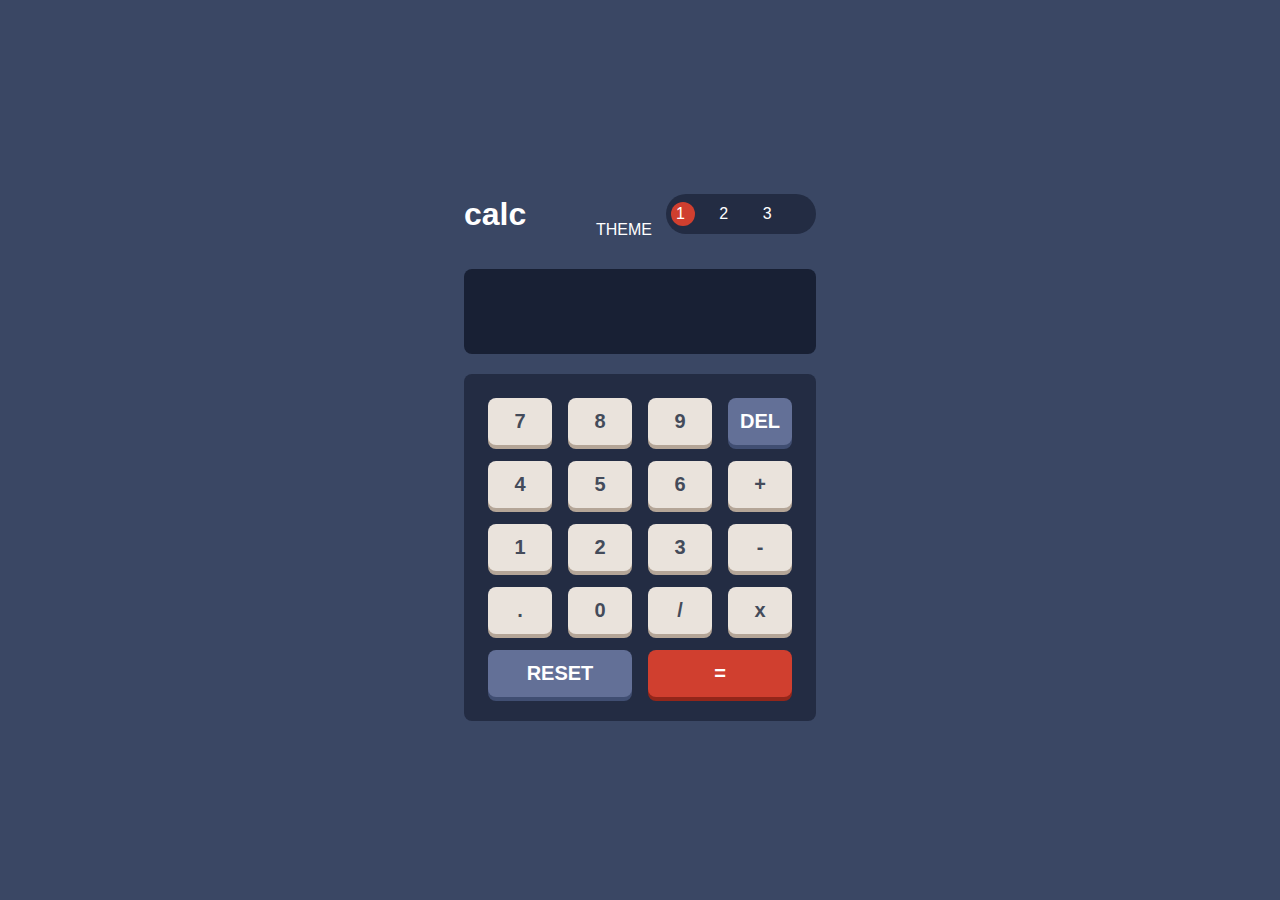
<file: index.html>
<!DOCTYPE html>
<html lang="pt-BR">
<head>
  <meta charset="UTF-8">
  <meta name="viewport" content="width=device-width, initial-scale=1.0">
  <title>Calculadora</title>
  <!-- GOOGLE FONTS -->
  <link rel="preconnect" href="https://fonts.googleapis.com">
  <link rel="preconnect" href="https://fonts.gstatic.com" crossorigin>
  <link href="https://fonts.googleapis.com/css2?family=Montserrat:ital,wght@0,100..900;1,100..900&family=Raleway:ital,wght@0,100..900;1,100..900&family=Ubuntu:ital,wght@0,300;0,400;0,500;0,700;1,300;1,400;1,500;1,700&display=swap" rel="stylesheet">
  <link rel="stylesheet" href="css/styles.css">
</head>
<body class="theme-1">
  <main class="calculator">
    <!-- Cabeçalho -->
    <header class="calculator__header px-3 py-2">
      <h1 class="calculator__title m-0">calc</h1>

      <div class="theme-switch gap-3">
        <span class="theme-switch__label">THEME</span>

        <!-- área clicável do switch -->
        <div class="theme-switch__options" id="themeSwitch" role="switch">
          <span class="theme-option">1</span>
          <span class="theme-option">2</span>
          <span class="theme-option">3</span>

          <!-- toggle (círculo) -->
          <div class="theme-switch__toggle">
            <span class="theme-switch__circle" id="themeCircle"></span>
          </div>
        </div>
      </div>
    </header>

    <!-- Tela -->
    <section class="calculator__screen">
      <output class="calculator__output" id="result"></output>
    </section>

    <!-- Teclado -->
    <section class="calculator__keys">
      <div class="keys-grid">
        <button onclick="insert('7')">7</button>
        <button onclick="insert('8')">8</button>
        <button onclick="insert('9')">9</button>
        <button class="key-func" onclick="del()">DEL</button>

        <button onclick="insert('4')">4</button>
        <button onclick="insert('5')">5</button>
        <button onclick="insert('6')">6</button>
        <button onclick="insertOperation('+')" id="operation">+</button>

        <button onclick="insert('1')">1</button>
        <button onclick="insert('2')">2</button>
        <button onclick="insert('3')">3</button>
        <button onclick="insertOperation('-')" id="operation">-</button>

        <button onclick="insertOperation('.')">.</button>
        <button onclick="insert('0')">0</button>
        <button onclick="insertOperation('/')" id="operation">/</button>
        <button onclick="insertOperation('x')" id="operation">x</button>

        <button class="key-reset" onclick="resetCalc()">RESET</button>
        <button class="key-equal" onclick="calculate()">=</button>
      </div>
    </section>
  </main>
  <script src="js/script.js"></script>
</body>
</html>
</file>
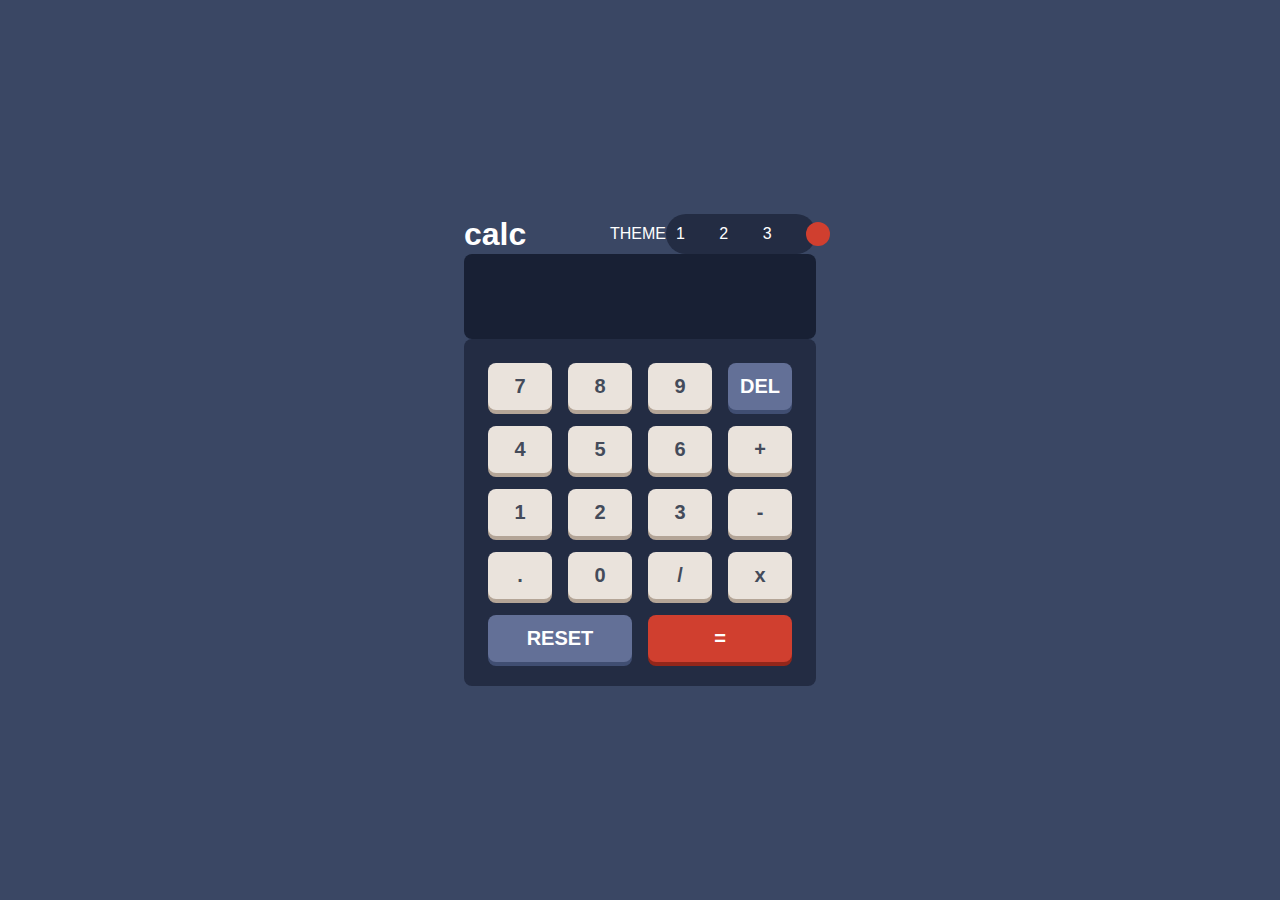
<file: clone/index.html>
<!DOCTYPE html>
<html lang="pt-BR">
<head>
  <meta charset="UTF-8">
  <meta name="viewport" content="width=device-width, initial-scale=1.0">
  <title>Calculadora</title>
  <!-- GOOGLE FONTS -->
  <link rel="preconnect" href="https://fonts.googleapis.com">
  <link rel="preconnect" href="https://fonts.gstatic.com" crossorigin>
  <link href="https://fonts.googleapis.com/css2?family=Montserrat:ital,wght@0,100..900;1,100..900&family=Raleway:ital,wght@0,100..900;1,100..900&family=Ubuntu:ital,wght@0,300;0,400;0,500;0,700;1,300;1,400;1,500;1,700&display=swap" rel="stylesheet">
  <link rel="stylesheet" href="css/styles.css">
</head>
<body class="theme-1">
  <main class="calculator">
    <!-- Cabeçalho -->
    <header class="calculator__header px-3 py-2">
      <h1 class="calculator__title m-0">calc</h1>

      <div class="theme-switch gap-3">
        <span class="theme-switch__label">THEME</span>

        <!-- área clicável do switch -->
        <div class="theme-switch__options" id="themeSwitch" role="switch">
          <span class="theme-option">1</span>
          <span class="theme-option">2</span>
          <span class="theme-option">3</span>

          <!-- toggle (círculo) -->
          <div class="theme-switch__toggle">
            <span class="theme-switch__circle" id="themeCircle"></span>
          </div>
        </div>
      </div>
    </header>

    <!-- Tela -->
    <section class="calculator__screen">
      <output class="calculator__output" id="result"></output>
    </section>


    <!-- Teclado -->
    <section class="calculator__keys">
      <div class="keys-grid">
        <button onclick="insert('7')">7</button>
        <button onclick="insert('8')">8</button>
        <button onclick="insert('9')">9</button>
        <button class="key-func" onclick="del()">DEL</button>

        <button onclick="insert('4')">4</button>
        <button onclick="insert('5')">5</button>
        <button onclick="insert('6')">6</button>
        <button onclick="insertOperation('+')">+</button>

        <button onclick="insert('1')">1</button>
        <button onclick="insert('2')">2</button>
        <button onclick="insert('3')">3</button>
        <button onclick="insertOperation('-')">-</button>

        <button>.</button>
        <button onclick="insert('0')">0</button>
        <button onclick="insertOperation('/')">/</button>
        <button onclick="insertOperation('x')">x</button>

        <button class="key-reset" onclick="resetCalc()">RESET</button>
        <button class="key-equal" onclick="calculate()">=</button>
      </div>
    </section>
  </main>
  <script src="js/script.js"></script>
</body>
</html>
</file>
<file: css/styles.css>
:root {
  /* THEME 1 (default) */
  --main-bg: hsl(222, 26%, 31%);
  --toggle-bg: hsl(223, 31%, 20%);
  --screen-bg: hsl(224, 36%, 15%);

  --key-bg-blue: hsl(225, 21%, 49%);
  --key-shadow-blue: hsl(224, 28%, 35%);

  --key-bg-red: hsl(6, 63%, 50%);
  --key-shadow-red: hsl(6, 70%, 34%);

  --key-bg-orange: hsl(30, 25%, 89%);
  --key-shadow-orange: hsl(28, 16%, 65%);

  --text-dark-blue: hsl(221, 14%, 31%);
  --text-white: hsl(0, 0%, 100%);

  --font-family: 'League Spartan', sans-serif;
  --font-weight-bold: 700;
  --font-size-numbers: 32px;
}

/* THEME 2 */
body.theme-2 {
  --main-bg: hsl(0, 0%, 90%);
  --toggle-bg: hsl(0, 5%, 81%);
  --screen-bg: hsl(0, 0%, 93%);

  --key-bg-blue: hsl(185, 42%, 37%);
  --key-shadow-blue: hsl(185, 58%, 25%);

  --key-bg-red: hsl(25, 98%, 40%);
  --key-shadow-red: hsl(25, 99%, 27%);

  --key-bg-orange: hsl(45, 7%, 89%);
  --key-shadow-orange: hsl(35, 11%, 61%);

  --text-dark-blue: hsl(60, 10%, 19%);
  --text-white-header: hsl(268, 71%, 12%);
  --text-white: hsl(0, 0%, 100%);
}

/* THEME 3 */
body.theme-3 {
  --main-bg: hsl(268, 75%, 9%);
  --toggle-bg: hsl(268, 71%, 12%);
  --screen-bg: hsl(268, 71%, 12%);

  --key-bg-blue: hsl(281, 89%, 26%);
  --key-shadow-blue: hsl(285, 91%, 52%);

  --key-bg-red: hsl(176, 100%, 44%);
  --key-shadow-red: hsl(177, 92%, 70%);

  --key-bg-orange: hsl(268, 47%, 21%);
  --key-shadow-orange: hsl(290, 70%, 36%);

  --text-dark-blue: hsl(52, 100%, 62%);
  --text-white: hsl(0, 0%, 100%);
}

/* GLOBAL BASE */
* {
  margin: 0;
  padding: 0;
  box-sizing: border-box;
}

body {
  font-family: var(--font-family);
  background-color: var(--main-bg);
  color: var(--text-white);
  min-height: 100vh;
  display: flex;
  justify-content: center;
  align-items: center;
  padding: 1rem;
}

/* HEADER */

.calculator__header {
  display: flex;
  align-items: center;
  justify-content: space-between;
  gap: 1rem;
  margin-bottom: 1.25rem;
  color: var(--text-white-header);
}

.calc__title-container {
  display: flex;
  align-items: flex-end;
  padding-bottom: 0.1875rem;
  min-height: 4.375rem;
}

/* SWITCH */
.theme-switch__options {
  width: 9.375rem;
  height: 2.5rem;
  background: var(--toggle-bg);
  border-radius: 1.25rem;
  position: relative;
  display: flex;
  align-items: center;
  justify-content: space-between;
  padding: 0 10px;
  cursor: pointer;
  user-select: none;
}

.theme-switch__area {
  display: flex;
  align-items: normal;
  justify-content: flex-end;
  flex-direction: column;
  min-height: 4.375rem;
}

.theme_num {
  display: flex;
  justify-content: space-around;
  padding-bottom: 0.3125rem;
}

.theme_num span {
  color: var(--text-white-header);
  font-weight: bold;
}

.theme-option {
  z-index: 2;
  pointer-events: none;
  font-size: 1rem;
  color: var(--text-white);
}

.theme-switch {
  display: flex;
  align-items: center;
}

.theme-switch__label {
  display: flex;
  min-height: 4.375rem;
  padding-bottom: 0.625rem;
  min-width: 4.375rem;
  align-items: flex-end;
}

.theme-switch__label span{
  font-size: 1rem;
  font-weight: bold;
}

.theme-switch__circle {
  position: absolute;
  top: 50%;
  transform: translateY(-50%);
  width: 1.5rem;
  height: 1.5rem;
  border-radius: 50%;
  background: var(--key-bg-red);
  transition: left 0.22s ease;
  z-index: 1;
}

/* Posições da bolinha */
.stage-0 .theme-switch__circle { left: 5px; }
.stage-1 .theme-switch__circle { left: 60px; }
.stage-2 .theme-switch__circle { left: 115px; }

/* TELA */
.calculator__screen {
  background-color: var(--screen-bg);
  padding: 1.5rem;
  border-radius: 0.5rem;
  text-align: left;
  min-height: 5.3125rem;
  margin-bottom: 1.25rem;
}

.calculator__output {
  font-size: var(--font-size-numbers);
  font-weight: var(--font-weight-bold);
  color: var(--text-white-header);
  overflow-x: auto;
}

/* TECLADO */
.calculator__keys {
  background-color: var(--toggle-bg);
  padding: 1.5rem;
  border-radius: 0.5rem;
}

.keys-grid {
  display: grid;
  grid-template-columns: repeat(4, 1fr);
  gap: 1rem;
}

/* BOTÕES */
button {
  font-size: 1.25rem;
  font-weight: var(--font-weight-bold);
  padding: 0.75rem;
  border-radius: 0.5rem;
  border: none;
  cursor: pointer;
  color: var(--text-dark-blue);
  background-color: var(--key-bg-orange);
  box-shadow: 0 4px var(--key-shadow-orange);
  transition: transform 0.1s ease;
}

button:active {
  transform: translateY(2px);
  box-shadow: 0 2px var(--key-shadow-orange);
}

/* BOTÃO DEL */
.key-func {
  background-color: var(--key-bg-blue);
  color: var(--text-white);
  box-shadow: 0 4px var(--key-shadow-blue);
}

/* BOTÃO RESET */
.key-reset {
  grid-column: span 2;
  background-color: var(--key-bg-blue);
  color: var(--text-white);
  box-shadow: 0 4px var(--key-shadow-blue);
}

/* BOTÃO = */
.key-equal {
  grid-column: span 2;
  background-color: var(--key-bg-red);
  color: var(--text-white);
  box-shadow: 0 4px var(--key-shadow-red);
}
</file>
<file: clone/css/styles.css>
:root {
  /* THEME 1 (default) */
  --main-bg: hsl(222, 26%, 31%);
  --toggle-bg: hsl(223, 31%, 20%);
  --screen-bg: hsl(224, 36%, 15%);

  --key-bg-blue: hsl(225, 21%, 49%);
  --key-shadow-blue: hsl(224, 28%, 35%);

  --key-bg-red: hsl(6, 63%, 50%);
  --key-shadow-red: hsl(6, 70%, 34%);

  --key-bg-orange: hsl(30, 25%, 89%);
  --key-shadow-orange: hsl(28, 16%, 65%);

  --text-dark-blue: hsl(221, 14%, 31%);
  --text-white: hsl(0, 0%, 100%);

  --font-family: 'League Spartan', sans-serif;
  --font-weight-bold: 700;
  --font-size-numbers: 32px;
}

/* THEME 2 */
body.theme-2 {
  --main-bg: hsl(0, 0%, 90%);
  --toggle-bg: hsl(0, 5%, 81%);
  --screen-bg: hsl(0, 0%, 93%);

  --key-bg-blue: hsl(185, 42%, 37%);
  --key-shadow-blue: hsl(185, 58%, 25%);

  --key-bg-red: hsl(25, 98%, 40%);
  --key-shadow-red: hsl(25, 99%, 27%);

  --key-bg-orange: hsl(45, 7%, 89%);
  --key-shadow-orange: hsl(35, 11%, 61%);

  --text-dark-blue: hsl(60, 10%, 19%);
  --text-white: hsl(0, 0%, 100%);
}

/* THEME 3 */
body.theme-3 {
  --main-bg: hsl(268, 75%, 9%);
  --toggle-bg: hsl(268, 71%, 12%);
  --screen-bg: hsl(268, 71%, 12%);

  --key-bg-blue: hsl(281, 89%, 26%);
  --key-shadow-blue: hsl(285, 91%, 52%);

  --key-bg-red: hsl(176, 100%, 44%);
  --key-shadow-red: hsl(177, 92%, 70%);

  --key-bg-orange: hsl(268, 47%, 21%);
  --key-shadow-orange: hsl(290, 70%, 36%);

  --text-dark-blue: hsl(52, 100%, 62%);
  --text-white: hsl(0, 0%, 100%);
}

/* GLOBAL BASE */
* {
  margin: 0;
  padding: 0;
  box-sizing: border-box;
}

body {
  font-family: var(--font-family);
  background-color: var(--main-bg);
  color: var(--text-white);
  min-height: 100vh;
  display: flex;
  justify-content: center;
  align-items: center;
}

/* HEADER */

.calculator__header {
  display: flex;
  align-items: center;
  justify-content: space-between;
}

/* SWITCH */
.theme-switch__options {
  width: 150px;
  height: 40px;
  background: var(--toggle-bg);
  border-radius: 20px;
  position: relative;
  display: flex;
  align-items: center;
  justify-content: space-between;
  padding: 0 10px;
  cursor: pointer;
  user-select: none;
}

.theme-option {
  z-index: 2;
  pointer-events: none;
  font-size: 1rem;
  color: var(--text-white);
}

.theme-switch {
  display: flex;
  align-items: center;
}

.theme-switch__circle {
  position: absolute;
  top: 50%;
  transform: translateY(-50%);
  width: 24px;
  height: 24px;
  border-radius: 50%;
  background: var(--key-bg-red);
  transition: left 0.22s ease;
  z-index: 1;
}

/* Posições da bolinha */
.stage-0 .theme-switch__circle { left: 5px; }
.stage-1 .theme-switch__circle { left: 60px; }
.stage-2 .theme-switch__circle { left: 115px; }

/* TELA */
.calculator__screen {
  background-color: var(--screen-bg);
  padding: 1.5rem;
  border-radius: 0.5rem;
  text-align: right;
  min-height: 5.3125rem;
}

.calculator__output {
  font-size: var(--font-size-numbers);
  font-weight: var(--font-weight-bold);
  color: var(--text-white);
  overflow-x: auto;
}

/* TECLADO */
.calculator__keys {
  background-color: var(--toggle-bg);
  padding: 1.5rem;
  border-radius: 0.5rem;
}

.keys-grid {
  display: grid;
  grid-template-columns: repeat(4, 1fr);
  gap: 1rem;
}

/* BOTÕES */
button {
  font-size: 1.25rem;
  font-weight: var(--font-weight-bold);
  padding: 0.75rem;
  border-radius: 0.5rem;
  border: none;
  cursor: pointer;
  color: var(--text-dark-blue);
  background-color: var(--key-bg-orange);
  box-shadow: 0 4px var(--key-shadow-orange);
  transition: transform 0.1s ease;
}

button:active {
  transform: translateY(2px);
  box-shadow: 0 2px var(--key-shadow-orange);
}

/* BOTÃO DEL */
.key-func {
  background-color: var(--key-bg-blue);
  color: var(--text-white);
  box-shadow: 0 4px var(--key-shadow-blue);
}

/* BOTÃO RESET */
.key-reset {
  grid-column: span 2;
  background-color: var(--key-bg-blue);
  color: var(--text-white);
  box-shadow: 0 4px var(--key-shadow-blue);
}

/* BOTÃO = */
.key-equal {
  grid-column: span 2;
  background-color: var(--key-bg-red);
  color: var(--text-white);
  box-shadow: 0 4px var(--key-shadow-red);
}

/* Second Theme */

.body.second-theme {
  background-color: var(--Light-gray) !important;
}
</file>
